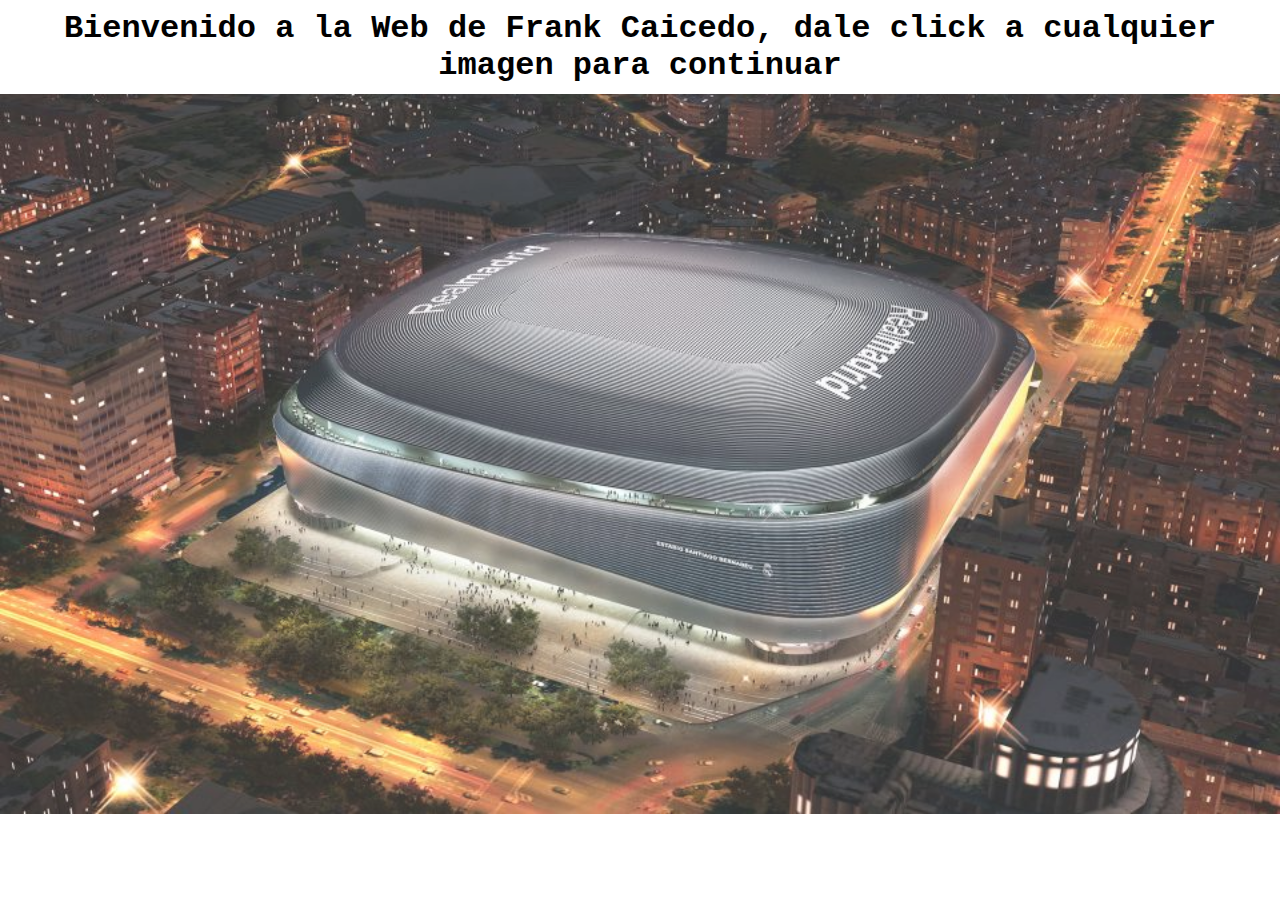
<file: index.html>
<!DOCTYPE html>
<html lang='es'>
    <head>
        <meta charset="UTF-8">
        <meta http-equiv="X-UA-Compatible" content="IE=edge">
        <meta name="viewport" content="width=device-width, initial-scale=1.0">
        <title>Microproyecto1.1</title>
        <link rel="stylesheet" href="estilos.css">
    </head>
    <body>
        <div class="Titulo">
            <h1>Bienvenido a la Web de Frank Caicedo, dale click a cualquier imagen para continuar</h1>
        </div>
        <section id="principal">
            <div id="Carrusel">
                <a href="index2.html"><img class = "slide" src="img/Uno.jpg" alt="slide" name="slide"></a>
            </div>
        </section>
    </body>
    <script src="/js/main2.js"></script>
</html>
</file>
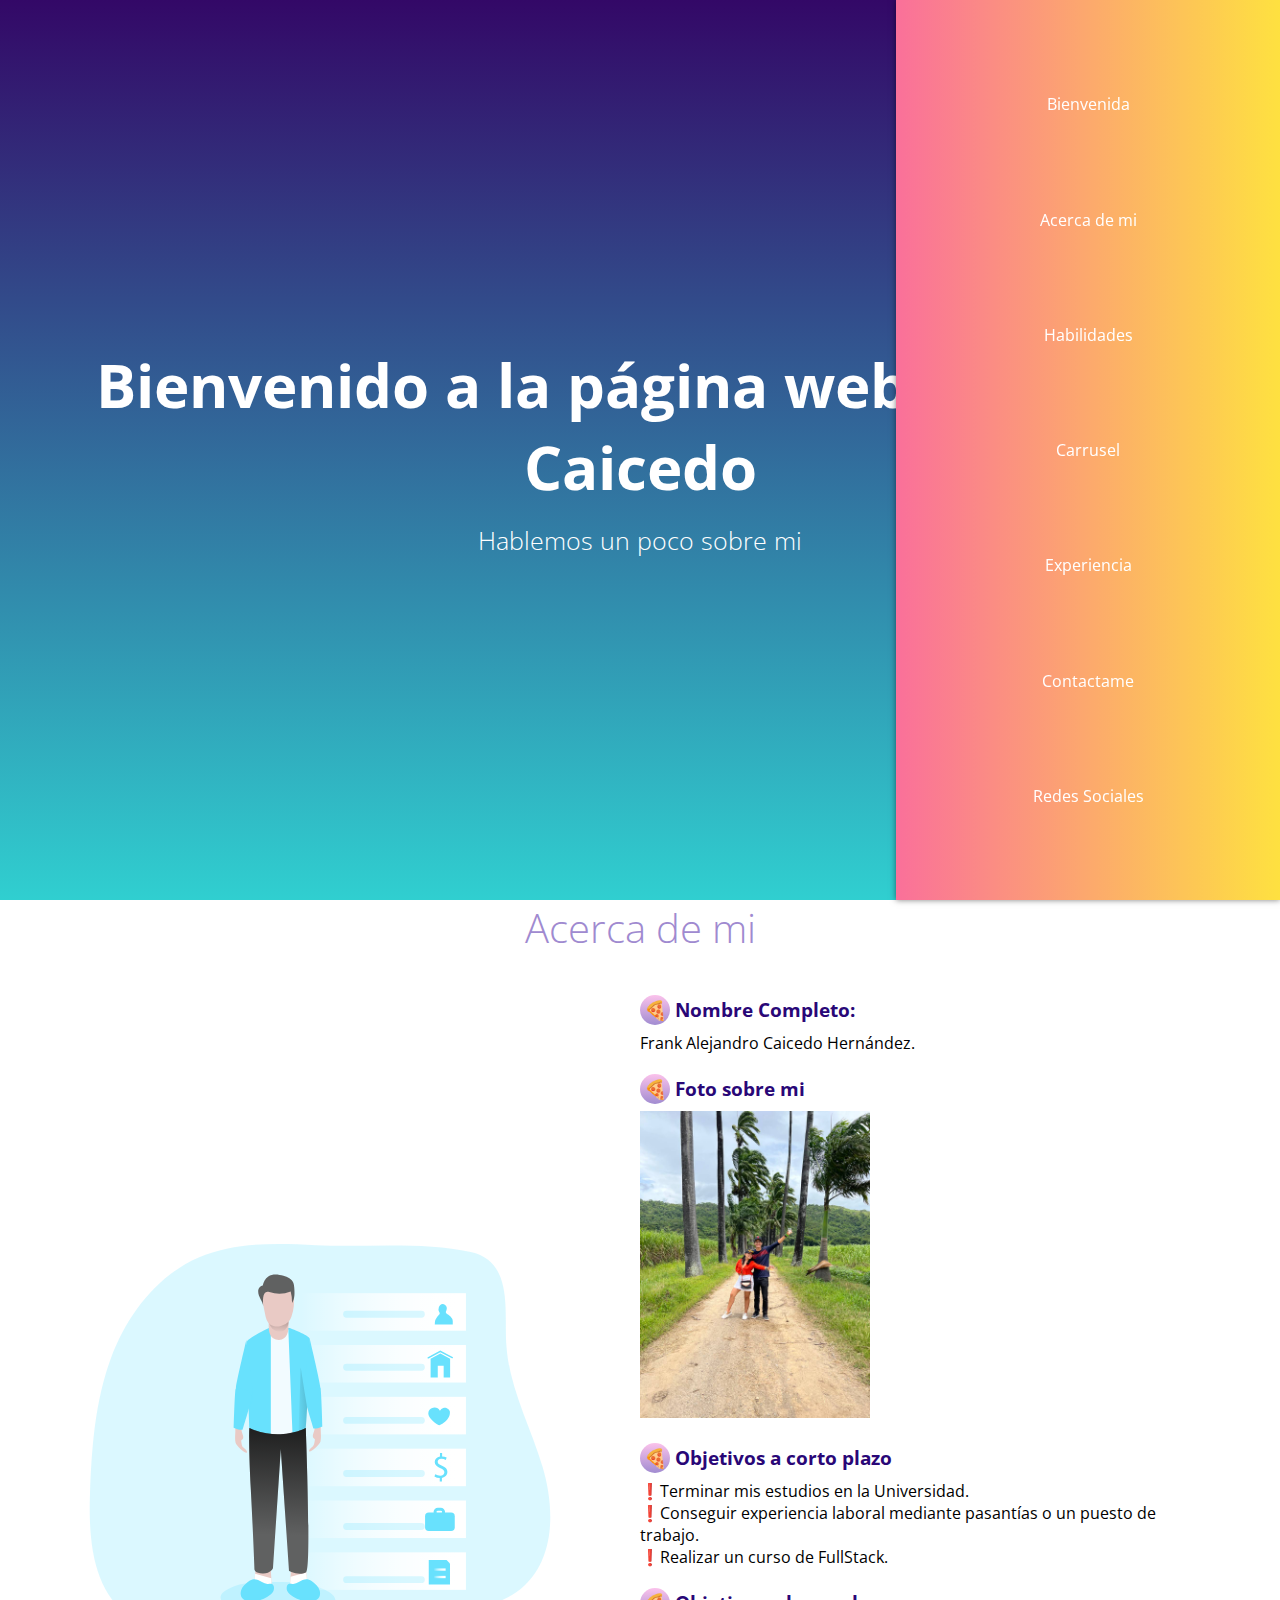
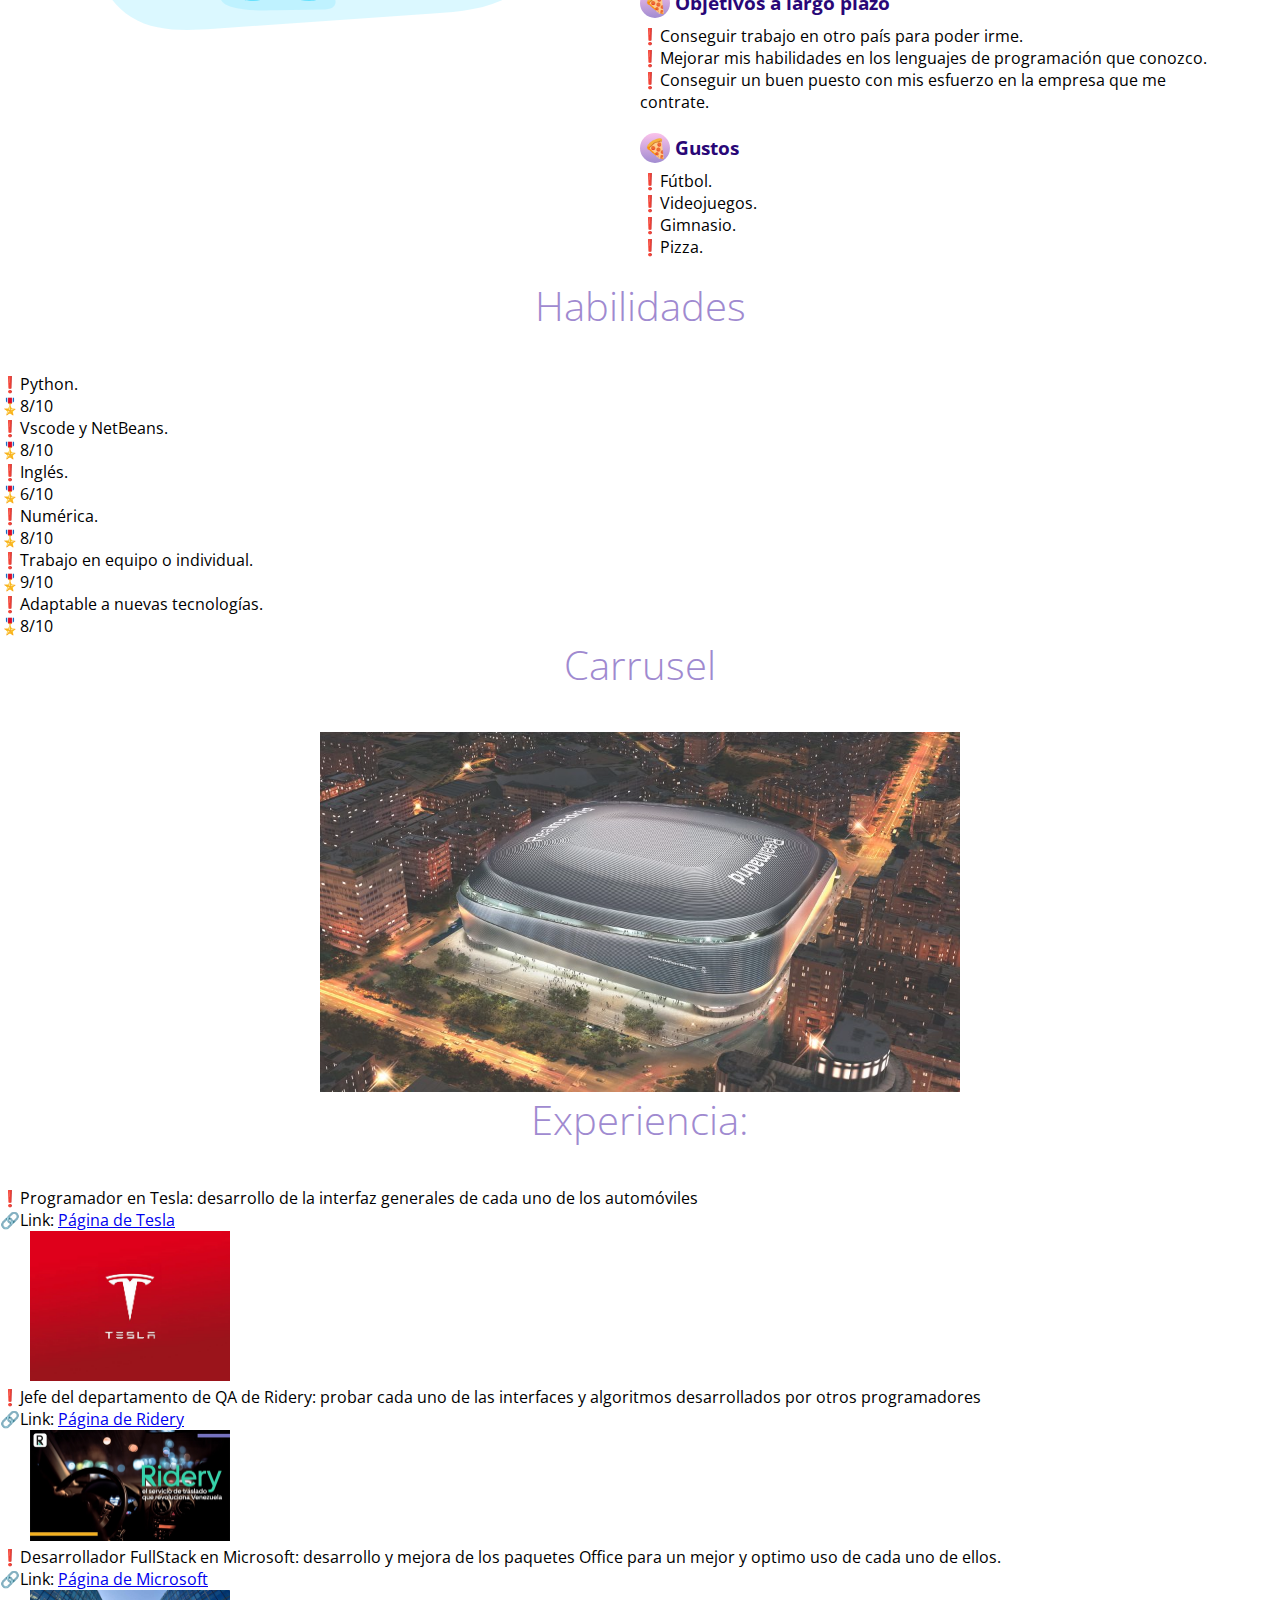
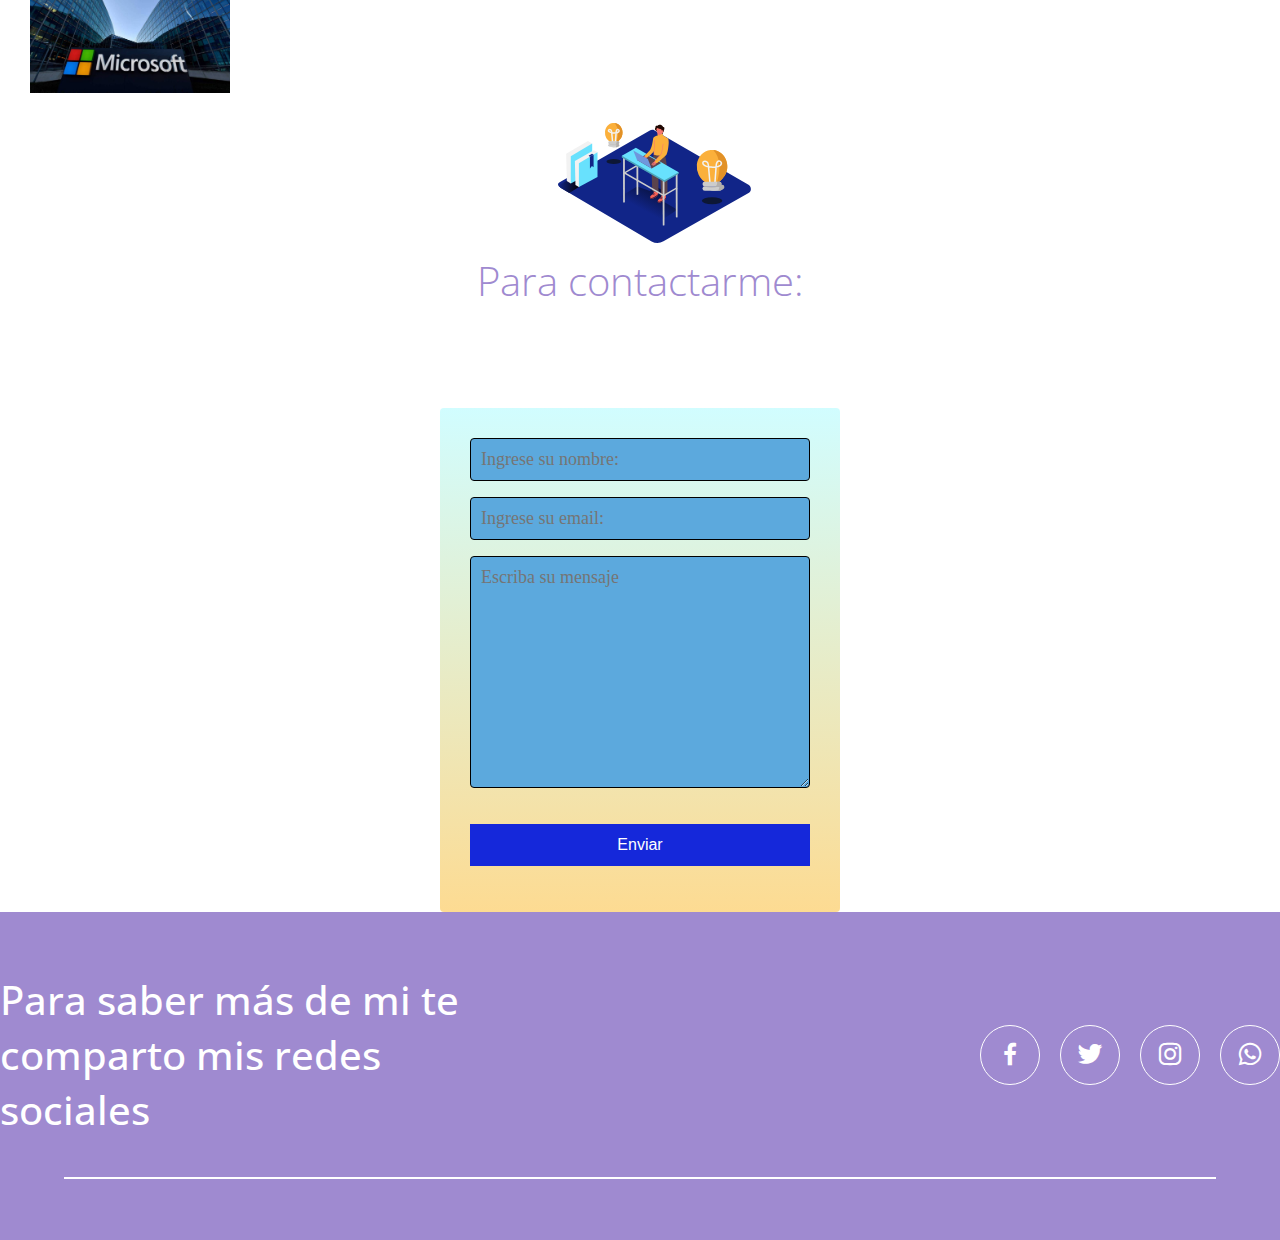
<file: index2.html>
<!DOCTYPE html>
<html lang="en">
<head>
    <meta charset="UTF-8">
    <meta http-equiv="X-UA-Compatible" content="IE=edge">
    <meta name="viewport" content="width=device-width, initial-scale=1.0">
    <title>Microproyecto1</title>
    <link rel="stylesheet" href="estilos2.css">
    <link href='https://unpkg.com/boxicons@2.1.4/css/boxicons.min.css' rel='stylesheet'>
</head>
<body>
    <header class = "header" id = "bienvenida">
        <img src="img/hamburguesa.svg" alt="" class="menu-icon">
        <nav class="menu-navegacion spread"> <!--Este es el menu de navegación-->
            <a href="#bienvenida">Bienvenida</a> <!--Asi agrego hipervinculos en mi página web-->
            <a href="#acercademi">Acerca de mi</a> 
            <a href="#habilidades">Habilidades</a>
            <a href="#carrusel">Carrusel</a>
            <a href="#experiencia">Experiencia</a>
            <a href="#contactarme">Contactame</a>
            <a href="#redessociales">Redes Sociales</a>

        </nav>
    
        <div class="contenedor head">
            <h1 class="titulo">Bienvenido a la página web de Frank Caicedo</h1>
            <p class="copy">Hablemos un poco sobre mi</p>
        </div>
        
    </header>
    <main>
        <section class="contenedor" id="acercademi">
            <h2 class="subtitulo">Acerca de mi</h2>
            <div class="contenedor-servicio">
                <img src="img/Personal data _Monochromatic.svg" alt="">
                <div class="checklist-servicio">
                    <div class="seccion">
                        <h3 class="informacion"><span class="number">🍕</span>Nombre Completo:</h3>
                        <p>Frank Alejandro Caicedo Hernández.</p>
                    </div>
                    <div class="seccion">
                        <h3 class="informacion"><span class="number">🍕</span>Foto sobre mi</h3>
                        <p><img src="img/Fotomia.jpg"></p>
                    </div>
                    <div class="seccion">
                        <h3 class="informacion"><span class="number">🍕</span>Objetivos a corto plazo</h3>
                        <p>❗Terminar mis estudios en la Universidad.</p>
                        <p>❗Conseguir experiencia laboral mediante pasantías o un puesto de trabajo.</p>
                        <p>❗Realizar un curso de FullStack.</p>
                    </div>
                    <div class="seccion">
                        <h3 class="informacion"><span class="number">🍕</span>Objetivos a largo plazo</h3>
                        <p>❗Conseguir trabajo en otro país para poder irme.</p>
                        <p>❗Mejorar mis habilidades en los lenguajes de programación que conozco.</p>
                        <p>❗Conseguir un buen puesto con mis esfuerzo en la empresa que me contrate.</p>
                    </div>
                    <div class="seccion">
                        <h3 class="informacion"><span class="number">🍕</span>Gustos</h3>
                        <p>❗Fútbol.</p>
                        <p>❗Videojuegos.</p>
                        <p>❗Gimnasio.</p>
                        <p>❗Pizza.</p>

                    </div>
            </div>
        </section>
        <h2 class="subtitulo">Habilidades</h2>
        <section class="skills" id="habilidades">
            
        </section>
        <section class="imagenes" id="carrusel">
            <h2 class="subtitulo">Carrusel</h2>
            <div class="carrusel">
                <img class = "slide" src="img/Uno.jpg" alt="slide" name="slide"></a>
            </div>
        </section>
        
        <section class="experience" id="experiencia">
            <h2 class="subtitulo">Experiencia:</h2>
            <p>❗Programador en Tesla: desarrollo de la interfaz generales de cada uno de los automóviles</p>
            <p>🔗Link: <a href="https://www.tesla.com/">Página de Tesla</a></p>
            <img src="img/tesla-logo.jpg" alt="">
            <p>❗Jefe del departamento de QA de Ridery: probar cada uno de las interfaces y algoritmos desarrollados por otros programadores </p>
            <p>🔗Link: <a href="https://web.ridery.app/">Página de Ridery</a></p>
            <img src="img/Ridery.jpg" alt="">
            <p>❗Desarrollador FullStack en Microsoft: desarrollo y mejora de los paquetes Office para un mejor y optimo uso de cada uno de ellos.</p>
            <p>🔗Link: <a href="https://www.microsoft.com/es-ve">Página de Microsoft</a></p>
            <img src="img/Microsoft.jpg" alt="">
            <section class="experts">
                <div class="cont-experts">
                    <img src="img/Innovation _Isometric.svg" alt="">
            </section>
        </section>
        <section>
            <h2 id = "contactarme" class="subtitulo">Para contactarme:</h2>
            <section  class="formulario">
                <form>
                    <input id = "nombre" class="controls" type="text" name="nombre" placeholder="Ingrese su nombre:">
                    <input id = "email" class="controls" type="text" name="nombre" placeholder="Ingrese su email:">
                    <textarea id="mensaje"class="controls" type="mensaje" name="textarea" rows="10" cols="50" placeholder="Escriba su mensaje"></textarea>
                    <input class="boton" type="submit" value="Enviar">
                </form>

            </section>
        </section>
    </main>
    <footer id="redessociales">
        <div class="footer-content">
            <div class="contact-us">
                <h2 class="brand">Para saber más de mi te comparto mis redes sociales</h2>
                
            </div>
            <div class="social-media">
                <a href="https://www.facebook.com/frank.caicedo.988?mibextid=ZbWKwL" class="social-media-icon">
                    <i class='bx bxl-facebook'></i>
                </a>
                <a href="https://twitter.com/facaicedoh?t=WgYjNtfX0mdc7n0mKDErpw&s=09" class="social-media-icon">
                    <i class='bx bxl-twitter'></i>
                </a>
                <a href="https://instagram.com/frankalejandroc?igshid=OGQ2MjdiOTE=" class="social-media-icon">
                    <i class='bx bxl-instagram'></i>
                </a>
                <a href="https://wa.me/qr/XRDK3ZJCZJECD1" class="social-media-icon">
                    <i class='bx bxl-whatsapp'></i>
                </a>
                
            </div>
        </div>
        <div class="line">
            
        </div>
    </footer>

    <script src="js/menu.js"></script>
    <script src="js/lightbox.js"></script>
    <script src="js/main2.js"></script>
    
</body>
</html>
</file>
<file: estilos.css>
*{
    margin: 0px;
    padding: 0px;
}

.slide{
    height: 100%;
    width: 100%;
    opacity: 0.8;
}
.Titulo{
    text-align: center;
    margin: 0.625rem auto 0.625rem;
    font-family: 'Courier New', Courier, monospace;
}
</file>
<file: estilos2.css>
@import url('https://fonts.googleapis.com/css2?family=Open+Sans:wght@300;400;700&display=swap');
*{
    margin: 0;
    padding: 0;
    box-sizing: border-box;
}

:root{
    scroll-behavior: smooth; /*Esto nos permite controlor el comportamiento del scrollbar*/
}
body{
    font-family: 'Open Sans', sans-serif;
}

.contenedor{
    display: flex;
    justify-content: space-evenly;
    align-items: center;
    flex-wrap: wrap;
}


header{
    height: 100vh; /*Tendrá un 100% de lo que ocupa la pantalla*/
    background-image: linear-gradient(to top, #30cfd0 0%, #330867 100%);
    background-repeat: no-repeat;
    background-size: cover;
    background-attachment: fixed;
    background-position: center;
}


.head{
    text-align: center;
    padding: 0;
    height: 100%;
    display: flex;
    justify-content: center;
    align-items: center;
    flex-direction: column;
    color: white;
}


.menu-icon{
    position: fixed; /*Esto hace que aunque mueva el ScrollBar el icono siga apareciendo*/
    top: 30px;
    right: 30px;
    background: white;
    width: 40px;
    height: 40px;
    cursor: pointer;
    border-radius: 10px;
    box-shadow: 0 0 6px rgba(0, 0, 0, .5); 
}
.menu-navegacion{
    position: fixed;
    top: 0;
    right: 0;
    width: 30vw;
    height: 100%;
    background-image: linear-gradient(to right, #fa709a 0%, #fee140 100%);
    display: flex;
    flex-direction: column;
    justify-content: space-evenly;
    align-items: center;
    transition: transform .3s ease-in-out; /*Aqui hago que cuando coloque el cursor encima del header el menu se desaparezca*/
    transform: translate(110%);
    box-shadow: 0 0 6px rgba(0, 0, 0, .5);
    z-index: 999;
}
.menu-navegacion a{
    color: white;
    text-decoration: none;
}
.spread{
    transform: translate(0);
}


.titulo{
    font-size: 60px;
    margin-bottom: 15px;
}

.copy{
    font-weight: 300;
    font-size: 25px;
}

/*Nuestro Servicio*/

.subtitulo{
    text-align: center;
    font-weight: 300;
    color: #9f8ad0;
    margin-bottom: 40px;
    font-size: 40px;
}

.contenedor-servicio{
    display: flex;
    justify-content: space-evenly;
    align-items: center;
    flex-wrap: wrap;
}

.contenedor-servicio img{
    width: 40%;
}



.checklist-servicio{
    width: 45%;
}

.seccion{
    margin-bottom: 20px;
}

.informacion{
    margin-bottom: 7px;
    color: #290777;
}

.number{
    display: inline-block;
    background-image: linear-gradient(to top, rgb(161, 140, 209) 0%, rgb(251, 194, 235) 100%);
    width: 30px;
    height: 30px;
    color: white;
    text-align: center;
    border-radius: 50%;
    font-weight: 700;
    line-height: 30px;
    margin-right: 5px;
}

.gallery{
    background: #f2f2f2;
}

.carrusel{
    display: inline-block;
    display: flex;
    justify-content: center;
}
.slide{
    height: 50%;
    width: 50%;
    opacity: 0.8;
    object-fit: cover;
    margin: 0 auto;
}


.contenedor-galeria{
    display: flex;
    justify-content: space-evenly;
    flex-wrap: wrap;
}

.show{
    transform: translate(0)
}

.agregar-imagen{
    object-fit: cover;
    width: 60%;
    border-radius: 10px;
    transform: scale(0);
    transition: transform .3s .2s;
}

.showImage{
    transform: scale(1);
}

.close{
    position: absolute;
    top: 15px;
    right: 15px;
    width: 40px;
    cursor: pointer;
}

.experts{
    display: flex;
    justify-content: space-evenly;
    align-items: center;
    flex-wrap: wrap;
}


.experience img{
    width: 200px;
    margin-left: 30px;
}

.formulario{
    width: 400px;
    background-image: linear-gradient(to top, #fddb92 0%, #d1fdff 100%);
    padding: 30px;
    margin: auto;
    margin-top: 100px;
    border-radius: 4px;
    font-family: "calibri";
}

.controls{
    width: 100%;
    background-color: #5ca9dd;
    padding: 10px;
    border-radius: 4px;
    margin-bottom: 16px;
    border: 1px solid rgb(0, 0, 0);
    font-family: "calibri";
    font-size: 18px;
}

.formulario .boton{
    width: 100%;
    background-color: #1528da;
    border: none;
    padding: 12px;
    color: white;
    margin: 16px 0;
    font-size: 16px;
}



/* Footer */
footer{
    background: #9f8ad0;
    padding-bottom: 0.1px;
}

.footer-content{
    display: flex;
    justify-content: space-between;
    align-items: center;
    flex-wrap: wrap;
    padding-top: 60px;
    padding-bottom: 40px;
}

.contact-us{
    width: 40%;
    color: white;
}

.brand{
    font-weight: 500;
    font-size: 40px;
}

.brand+p{
    font-weight: 500;
}

.social-media{
    width: 50%;
    display: flex;
    justify-content: flex-end;
}

.social-media-icon{
    display: inline-block;
    margin-left: 20px;
    width: 60px;
    height: 60px;
    border: 1px solid white;
    border-radius: 50%;
    text-align: center;
    color: white;
}

.social-media-icon:hover{
    background: white;
    color: #764ba2;
}

.social-media-icon{
    font-size: 30px;
    line-height: 60px;
}

.line{
    width: 90%;
    max-width: 1200px;
    margin: 0 auto;
    height: 2px;
    background: white;
    margin-bottom: 60px;
}

@media screen and(max-width:800px) {
    .menu-navegacion{
        width: 50vw;
    }

    .titulo{
        font-size: 40px;
    }

    .contenedor-servicio img{
        width: 80%;
        margin-bottom: 40px;
    }

    .checklist-servicio{
        width: 80%;
    }

    .service{
        margin-bottom: 30px;
    }

    .agregar-imagen{
        width: 80%;
    }

    .img-galeria{
        width: 45%;
    }

    .cont-expert{
        width: 80%;
    }

    .footer-content{
        justify-content: center;
    }

    .social-media{
        width: 60%;
        justify-content: space-evenly;
    }

    .social-media i{
        margin-left: 0;
    }

    .contact-us{
        text-align: center;
        width: 80%;
        margin-bottom: 40px;
    }

    
}
</file>
